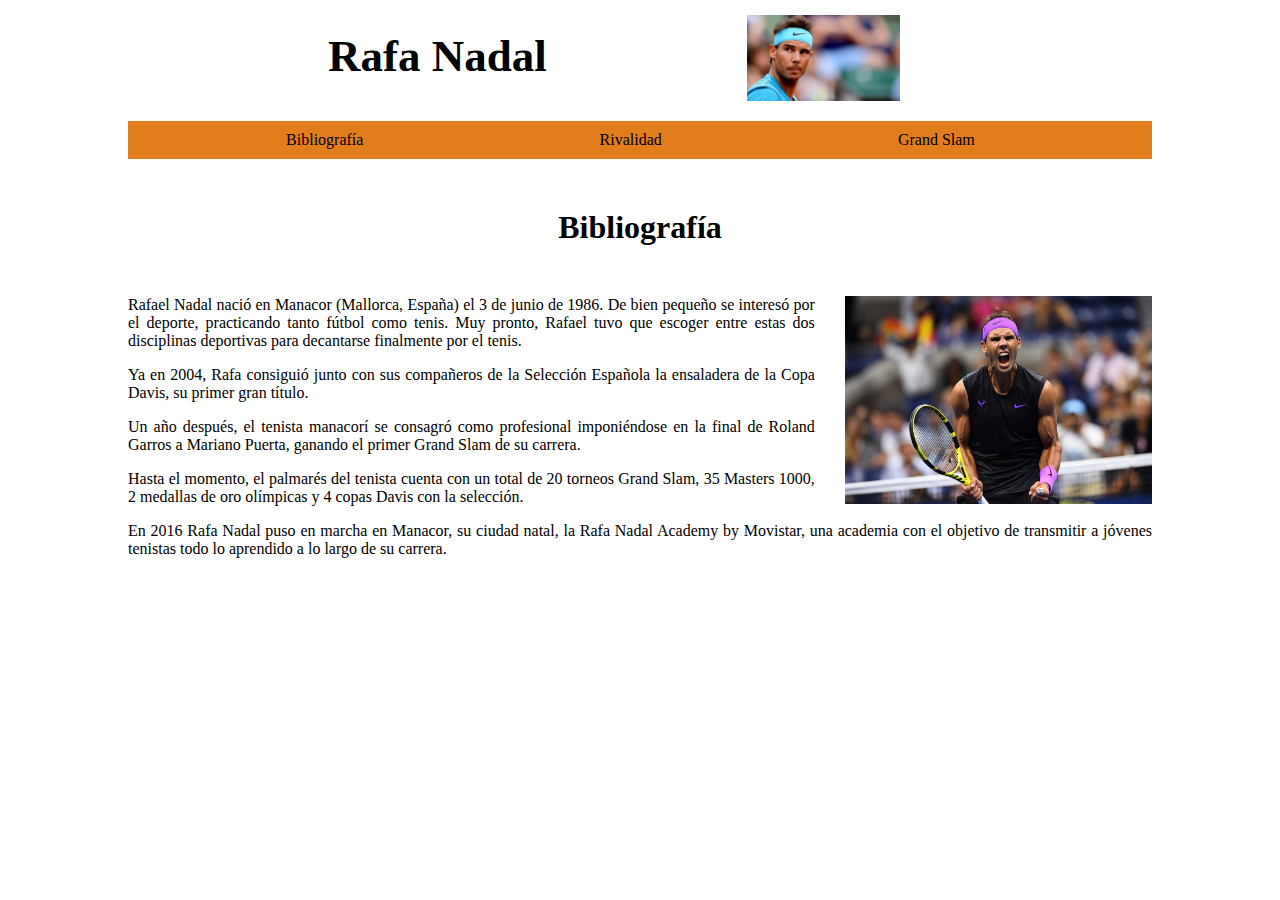
<file: index.html>
<!DOCTYPE html>
<html lang="es">
<head>
    <meta charset="UTF-8">
    <meta name="viewport" content="width=device-width, initial-scale=1.0">
    <title>Document</title>
    <link rel="stylesheet" href="./index.css">
</head>
<body>
    <h1 id="logos">Rafa Nadal</h1>
    <img src="./imagenes/Rafa-Nadal_1370872982_15193773_1280x720.jpg" alt="Rafa" id="logo">
    <nav>
        <ul>
            <li><a href="./index.html">Bibliografía</a></li>
            <li><a href="./Rivalidad.html">Rivalidad</a></li>
            <li><a href="./Grand_Slam.html">Grand Slam</a></li>
        </ul>
    </nav>

    <h1 class="biblio">Bibliografía</h1>
    <img src="./imagenes/5e17685b8fa52.jpeg" alt="rafa" id="win">
    <p>Rafael Nadal nació en Manacor (Mallorca, España) el 3 de junio de 1986. De bien pequeño se interesó por el deporte, practicando tanto fútbol como tenis. Muy pronto, Rafael tuvo que escoger entre estas dos disciplinas deportivas para decantarse finalmente por el tenis.</p>
    
    <p>Ya en 2004, Rafa consiguió junto con sus compañeros de la Selección Española la ensaladera de la Copa Davis, su primer gran título.</p>
    
    <p>Un año después, el tenista manacorí se consagró como profesional imponiéndose en la final de Roland Garros a Mariano Puerta, ganando el primer Grand Slam de su carrera.</p>
    <p>Hasta el momento, el palmarés del tenista cuenta con un total de 20 torneos Grand Slam, 35 Masters 1000, 2 medallas de oro olímpicas y 4 copas Davis con la selección.</p>
    <p>En 2016 Rafa Nadal puso en marcha en Manacor, su ciudad natal, la Rafa Nadal Academy by Movistar, una academia con el objetivo de transmitir a jóvenes tenistas todo lo aprendido a lo largo de su carrera.</p>
</body>
</html>
</file>
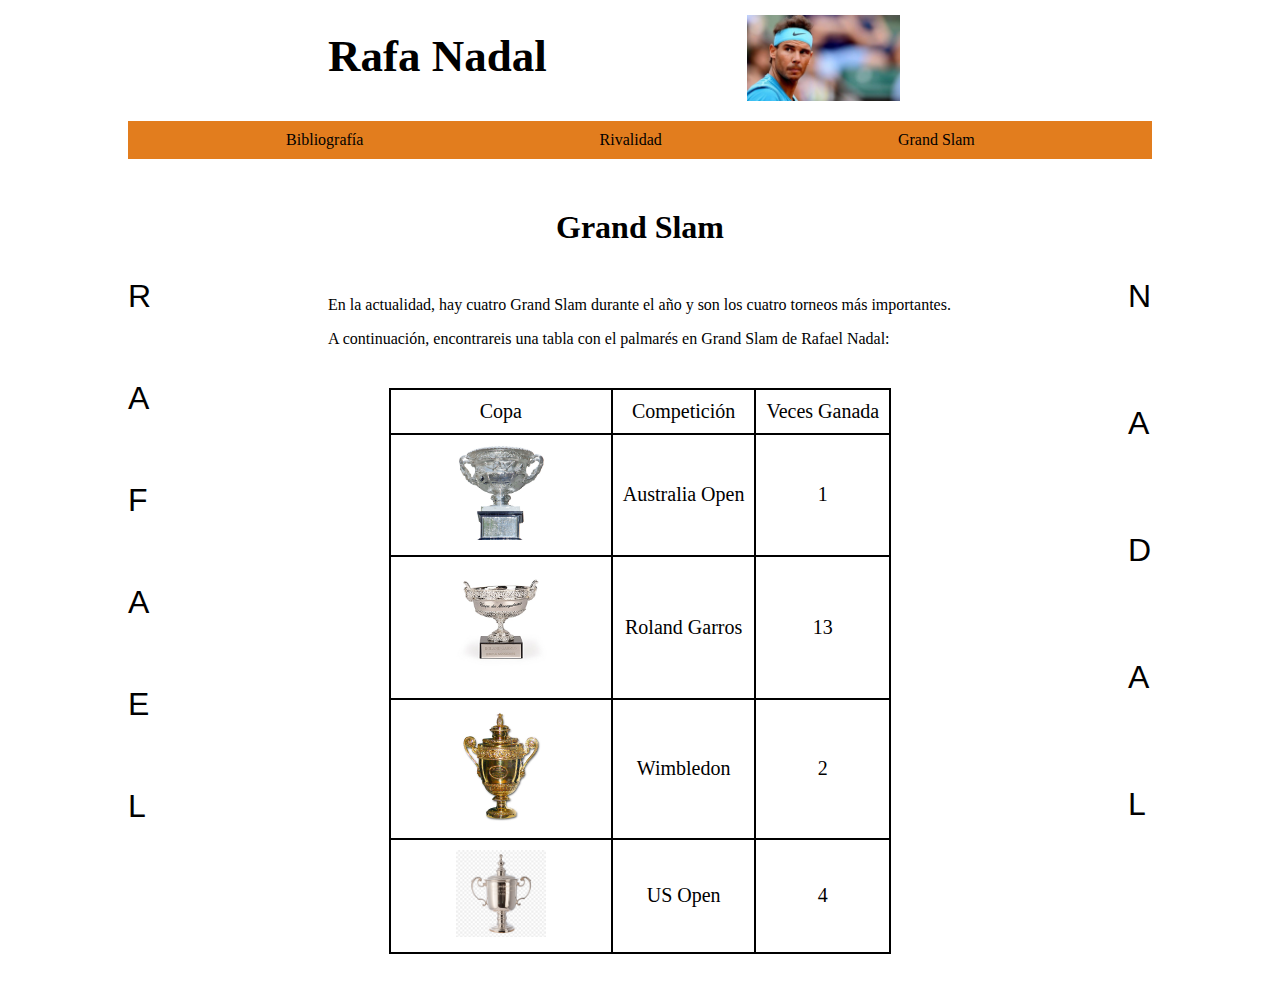
<file: Grand_Slam.html>
<!DOCTYPE html>
<html lang="es">
<head>
    <meta charset="UTF-8">
    <meta name="viewport" content="width=device-width, initial-scale=1.0">
    <title>Document</title>
    <link rel="stylesheet" href="./Grand_Slam.css">
</head>
<body>
    <h1 id="logos">Rafa Nadal</h1>
    <img src="./imagenes/Rafa-Nadal_1370872982_15193773_1280x720.jpg" alt="Rafa" id="logo">
    <nav>
        <ul>
            <li><a href="./index.html">Bibliografía</a></li>
            <li><a href="./Rivalidad.html">Rivalidad</a></li>
            <li><a href="./Grand_Slam.html">Grand Slam</a></li>
        </ul>
    </nav>

    <h1 id="titulo">Grand Slam</h1>
    <div class="LD">
        <p>R</p>
        <p>A</p>
        <p>F</p>
        <p>A</p>
        <p>E</p>
        <p>L</p>
    </div>
    <div class="LI">
        <p>N</p>
        <p>A</p>
        <p>D</p>
        <p>A</p>
        <p>L</p>
    </div>
    <p>En la actualidad, hay cuatro Grand Slam durante el año y son los cuatro torneos más importantes.</p>
    <p>A continuación, encontrareis una tabla con el palmarés en Grand Slam de Rafael Nadal:</p>

    <table>
        <tr>
            <td>Copa</td>
            <td>Competición</td>
            <td>Veces Ganada</td>
        </tr>
        <tr>
            <td><img src="./imagenes/26trophy.jpg" alt="" id="GS"></td>
            <td>Australia Open</td>
            <td>1</td>
        </tr>
        <tr>
            <td><img src="./imagenes/copa_roland_garros.png" alt="" id="RG"></td>
            <td>Roland Garros</td>
            <td>13</td>
        </tr>
        <tr>
            <td><img src="./imagenes/wimbledon-championship-trophy.jpg" alt="" id="W"></td>
            <td>Wimbledon</td>
            <td>2</td>
        </tr>
        <tr>
            <td><img src="./imagenes/536-5365052_us-open-tennis-cup-hd-png-download.png" alt="" id="US"></td>
            <td>US Open</td>
            <td>4</td>
        </tr>
    </table>
</body>
</html>
</file>
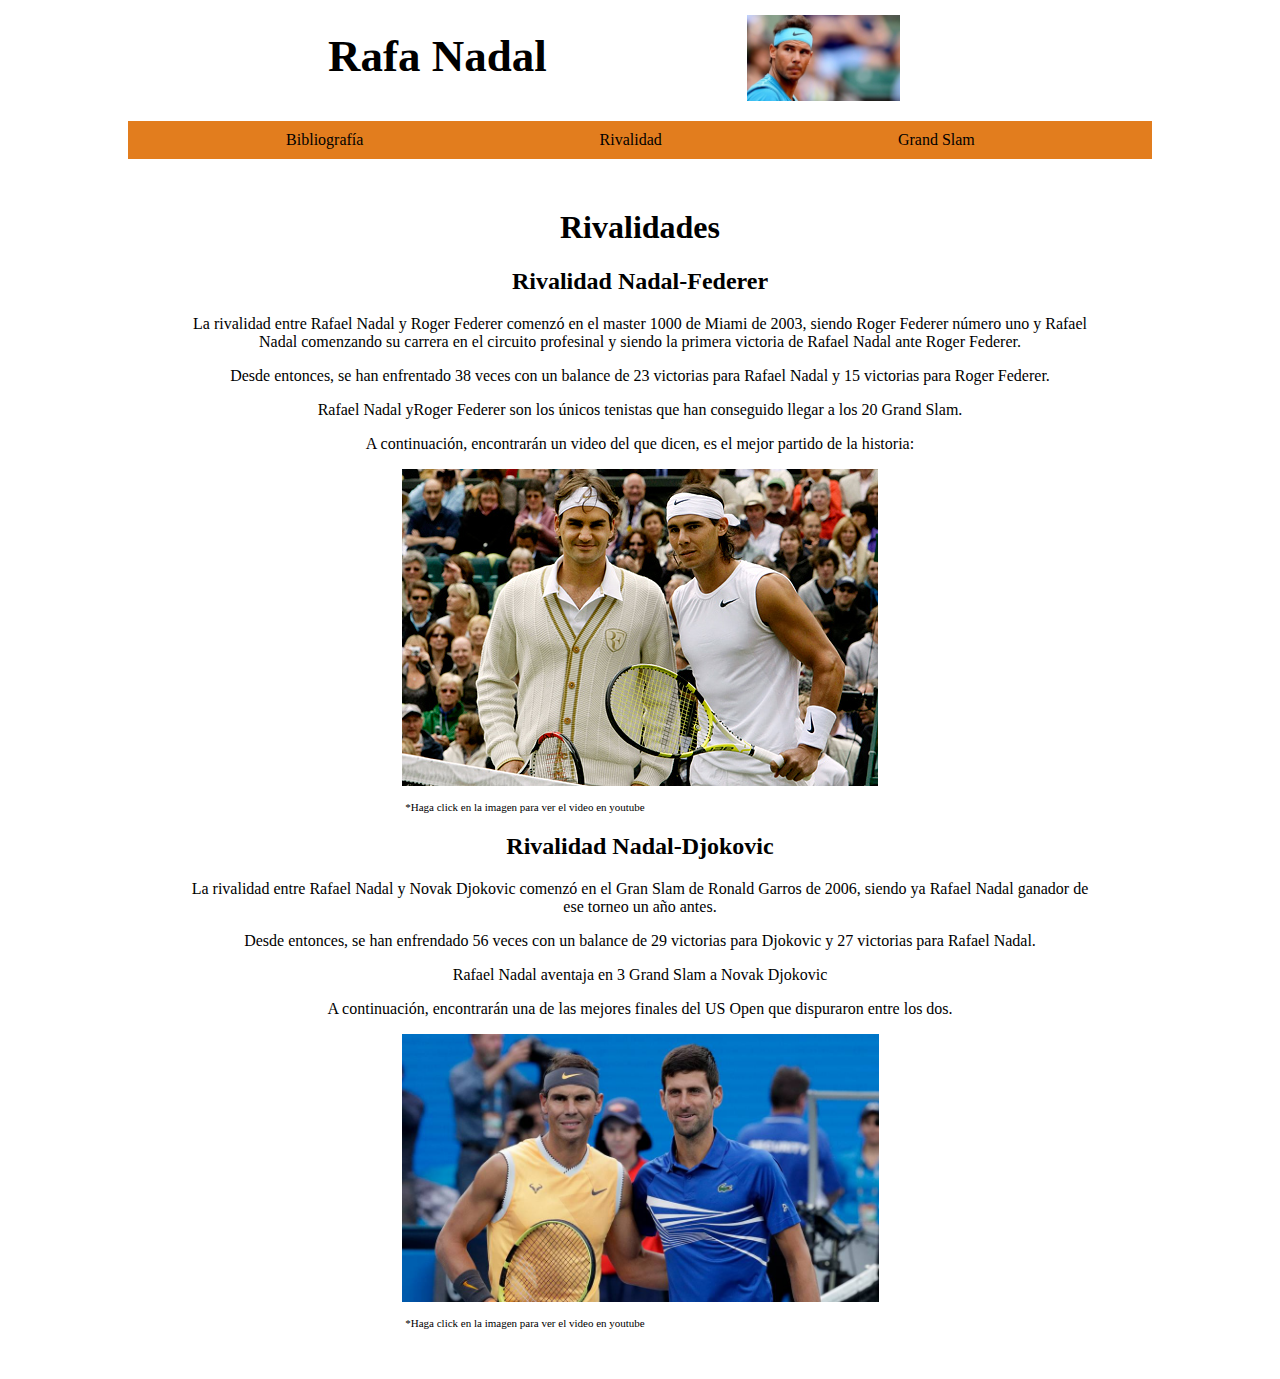
<file: Rivalidad.html>
<!DOCTYPE html>
<html lang="es">
<head>
    <meta charset="UTF-8">
    <meta name="viewport" content="width=device-width, initial-scale=1.0">
    <title>Document</title>
    <link rel="stylesheet" href="./Rivalidad.css">
</head>
<body>
    <h1 id="logos">Rafa Nadal</h1>
    <img src="./imagenes/Rafa-Nadal_1370872982_15193773_1280x720.jpg" alt="Rafa" id="logo">
    <nav>
        <ul>
            <li><a href="./index.html">Bibliografía</a></li>
            <li><a href="./Rivalidad.html">Rivalidad</a></li>
            <li><a href="./Grand_Slam.html">Grand Slam</a></li>
        </ul>
    </nav>

    <div class="cuerpo">
        <h1>Rivalidades</h1>
        <h2>Rivalidad Nadal-Federer</h2>
        <p>La rivalidad entre Rafael Nadal y Roger Federer comenzó en el master 1000 de Miami de 2003, siendo Roger Federer número uno y Rafael Nadal comenzando su carrera en el circuito profesinal y siendo la primera victoria de Rafael Nadal ante Roger Federer.</p>
        <p>Desde entonces, se han enfrentado 38 veces con un balance de 23 victorias para Rafael Nadal y 15 victorias para Roger Federer.</p>
        <p>Rafael Nadal yRoger Federer son los únicos tenistas que han conseguido llegar a los 20 Grand Slam.</p>
        <p>A continuación, encontrarán un video del que dicen, es el mejor partido de la historia:</p>
        <div class="video">
            <a href="https://www.youtube.com/watch?v=mHsg2M25PzY&list=PLnxe4VVCYQNEj1bGaNwVYEfEYy3Km_We3&index=22"><img src="./imagenes/FedalWimbledon2008.jpg" alt=""></a>
            <p id="anotacion">*Haga click en la imagen para ver el video en youtube</p>
        </div>
        <h2>Rivalidad Nadal-Djokovic</h2>
        <p>La rivalidad entre Rafael Nadal y Novak Djokovic comenzó en el Gran Slam de Ronald Garros de 2006, siendo ya Rafael Nadal ganador de ese torneo un año antes.</p>
        <p>Desde entonces, se han enfrendado 56 veces con un balance de 29 victorias para Djokovic y 27 victorias para Rafael Nadal.</p>
        <p>Rafael Nadal aventaja en 3 Grand Slam a Novak Djokovic</p>
        <p>A continuación, encontrarán una de las mejores finales del US Open que dispuraron entre los dos.</p>
        <div class="video">
            <a href="https://www.youtube.com/watch?v=HoaffHqmulQ"><img src="./imagenes/Nole_1.jpg" alt="" id="djokovic"></a>
            <p id="anotacion2">*Haga click en la imagen para ver el video en youtube</p>
        </div>
    </div>
</body>
</html>
</file>
<file: index.css>
body{
    max-width: 1024px;
    margin: 0 auto;
}

#logos{
    position: relative;
    float: left;
    font-size: 45px;
    margin-left: 200px;
}

#logo{
    width: 15%;
    margin-top: 15px;
    margin-left: 200px;
    
}
nav{
    background-color: rgb(226, 125, 30);
    width: 1024px;
}

nav ul{
    
    list-style: none;
    overflow: hidden;
}

nav ul li{
    float: left;
    padding: 10px 12%;
}

nav ul li a{
    text-decoration: none;
    color: black;
}

.biblio{
    margin-top: 50px;
    margin-bottom: 50px;
    text-align: center;
}

#win{
    width: 30%;
    position: relative;
    float: right;
    padding-left: 30px;
}

p{
    text-align: justify;
}
</file>
<file: Grand_Slam.css>
body{
    max-width: 1024px;
    margin: 0 auto;
}

#logos{
    position: relative;
    float: left;
    font-size: 45px;
    margin-left: 200px;
}

#logo{
    width: 15%;
    margin-top: 15px;
    margin-left: 200px;
    
}
nav{
    background-color: rgb(226, 125, 30);
    width: 1024px;
    
}

nav ul{
    
    list-style: none;
    overflow: hidden;
}

nav ul li{
    float: left;
    padding: 10px 12%;
}

nav ul li a{
    text-decoration: none;
    color: black;
}

#titulo{
    margin-top: 50px;
    margin-bottom: 50px;
    text-align: center;
}

p{
    margin-left: 200px;
}

table{
    margin: 40px auto;
    width: auto;
    text-align: center;
    border-collapse: collapse;
}

table tr td{
    border: 2px solid black;
    padding: 10px;
    font-size: 20px;
}

#GS{
    width: 100px;
}

#RG{
    width: 200px;
}

#W{
    width: 80px;
}

#US{
    width: 90px;
}

.LD{
    position: absolute;
    margin-left: -200px;
    margin-top: -50px;
}

.LD p{
    font-family: Arial, Helvetica, sans-serif;
    font-size: xx-large;
    height: 70px;
}

.LI{
    position: absolute;
    margin-left: 800px;
    margin-top: -50px;
}

.LI p{
    font-family: Arial, Helvetica, sans-serif;
    font-size: xx-large;
    height: 95px;
}
</file>
<file: Rivalidad.css>
body{
    max-width: 1024px;
    margin: 0 auto;
}

#logos{
    position: relative;
    float: left;
    font-size: 45px;
    margin-left: 200px;
}

#logo{
    width: 15%;
    margin-top: 15px;
    margin-left: 200px;
    
}
nav{
    background-color: rgb(226, 125, 30);
    width: 1024px;
}

nav ul{
    
    list-style: none;
    overflow: hidden;
}

nav ul li{
    float: left;
    padding: 10px 12%;
}

nav ul li a{
    text-decoration: none;
    color: black;
}

#win{
    width: 30%;
    position: relative;
    float: right;
    padding-left: 30px;
}

.cuerpo{
    max-width: 900px;
    text-align: center;
    margin: 50px auto;
}

.video{
    text-align: center;
    
}

#anotacion{
    font-size: 11px;
    margin-right: 230px;
}

#anotacion2{
    font-size: 11px;
    margin-right: 230px;
}

#djokovic{
    width: 53%;
}
</file>
